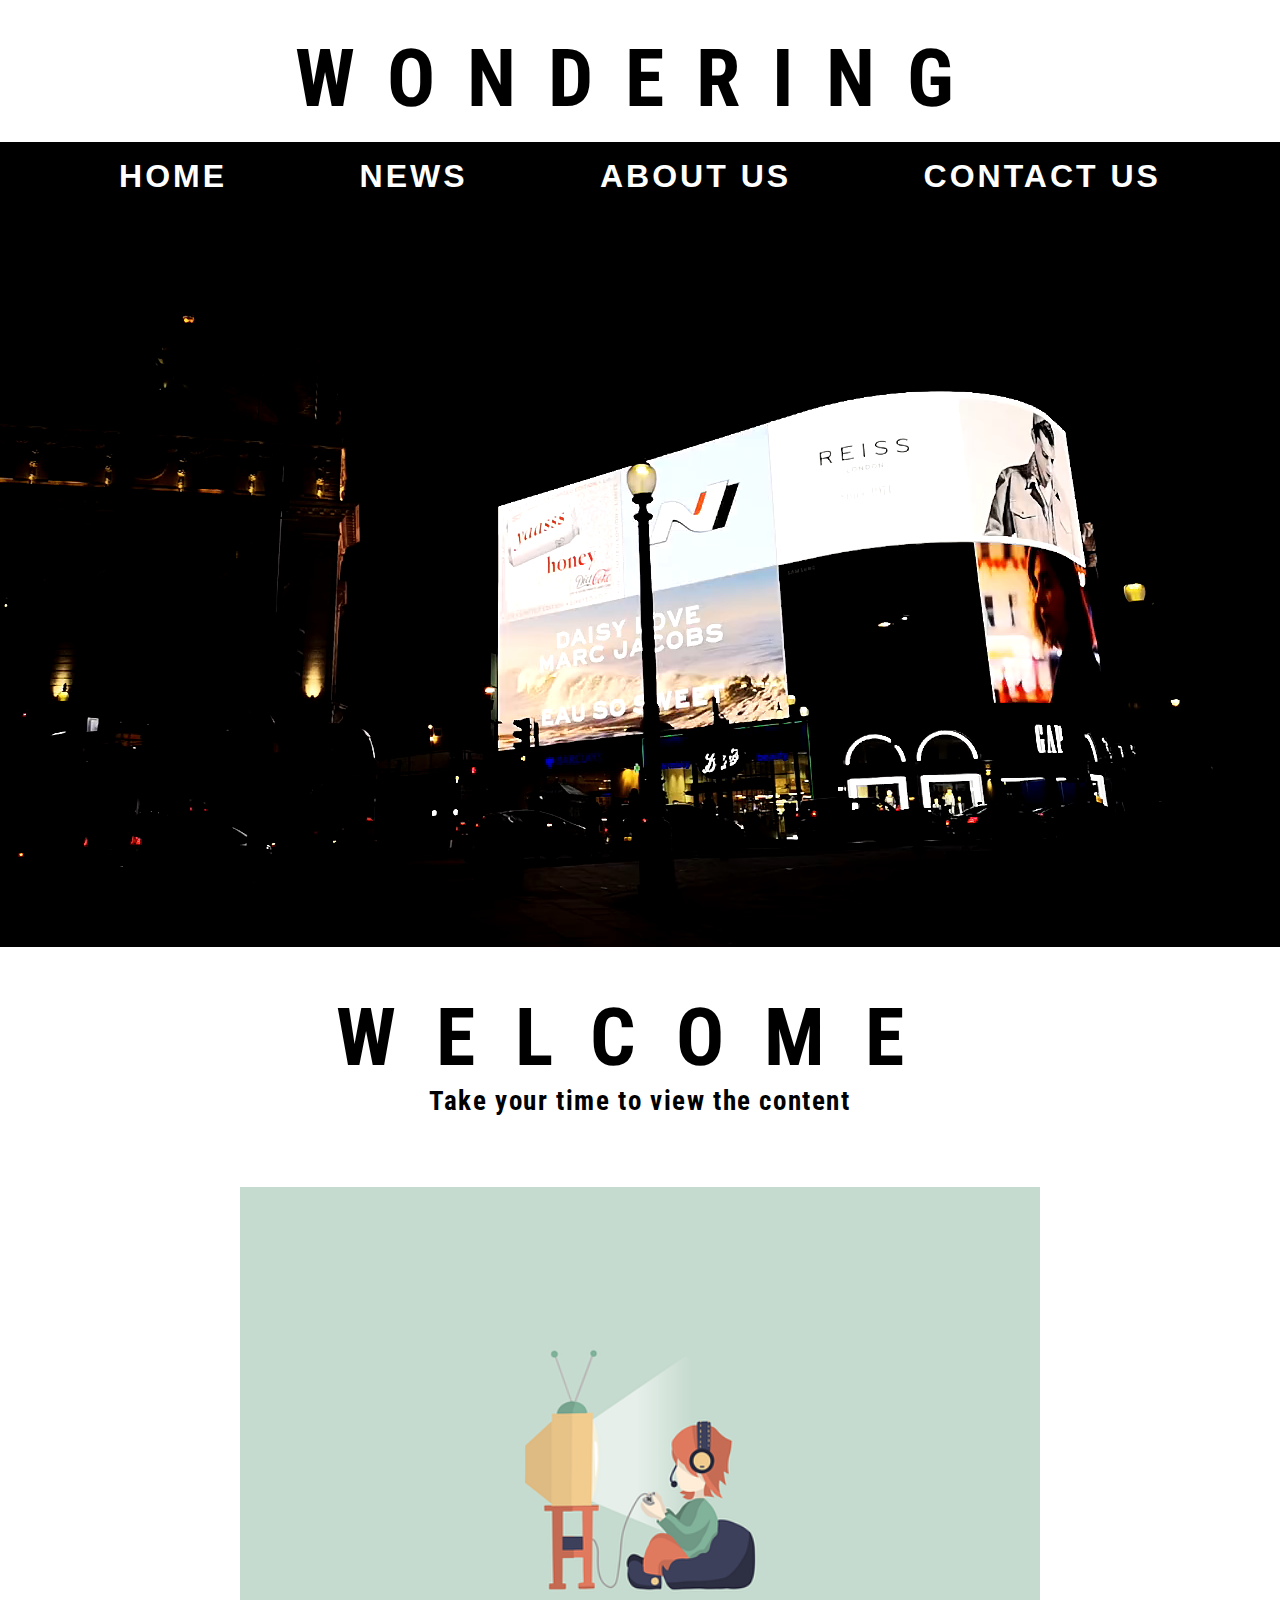
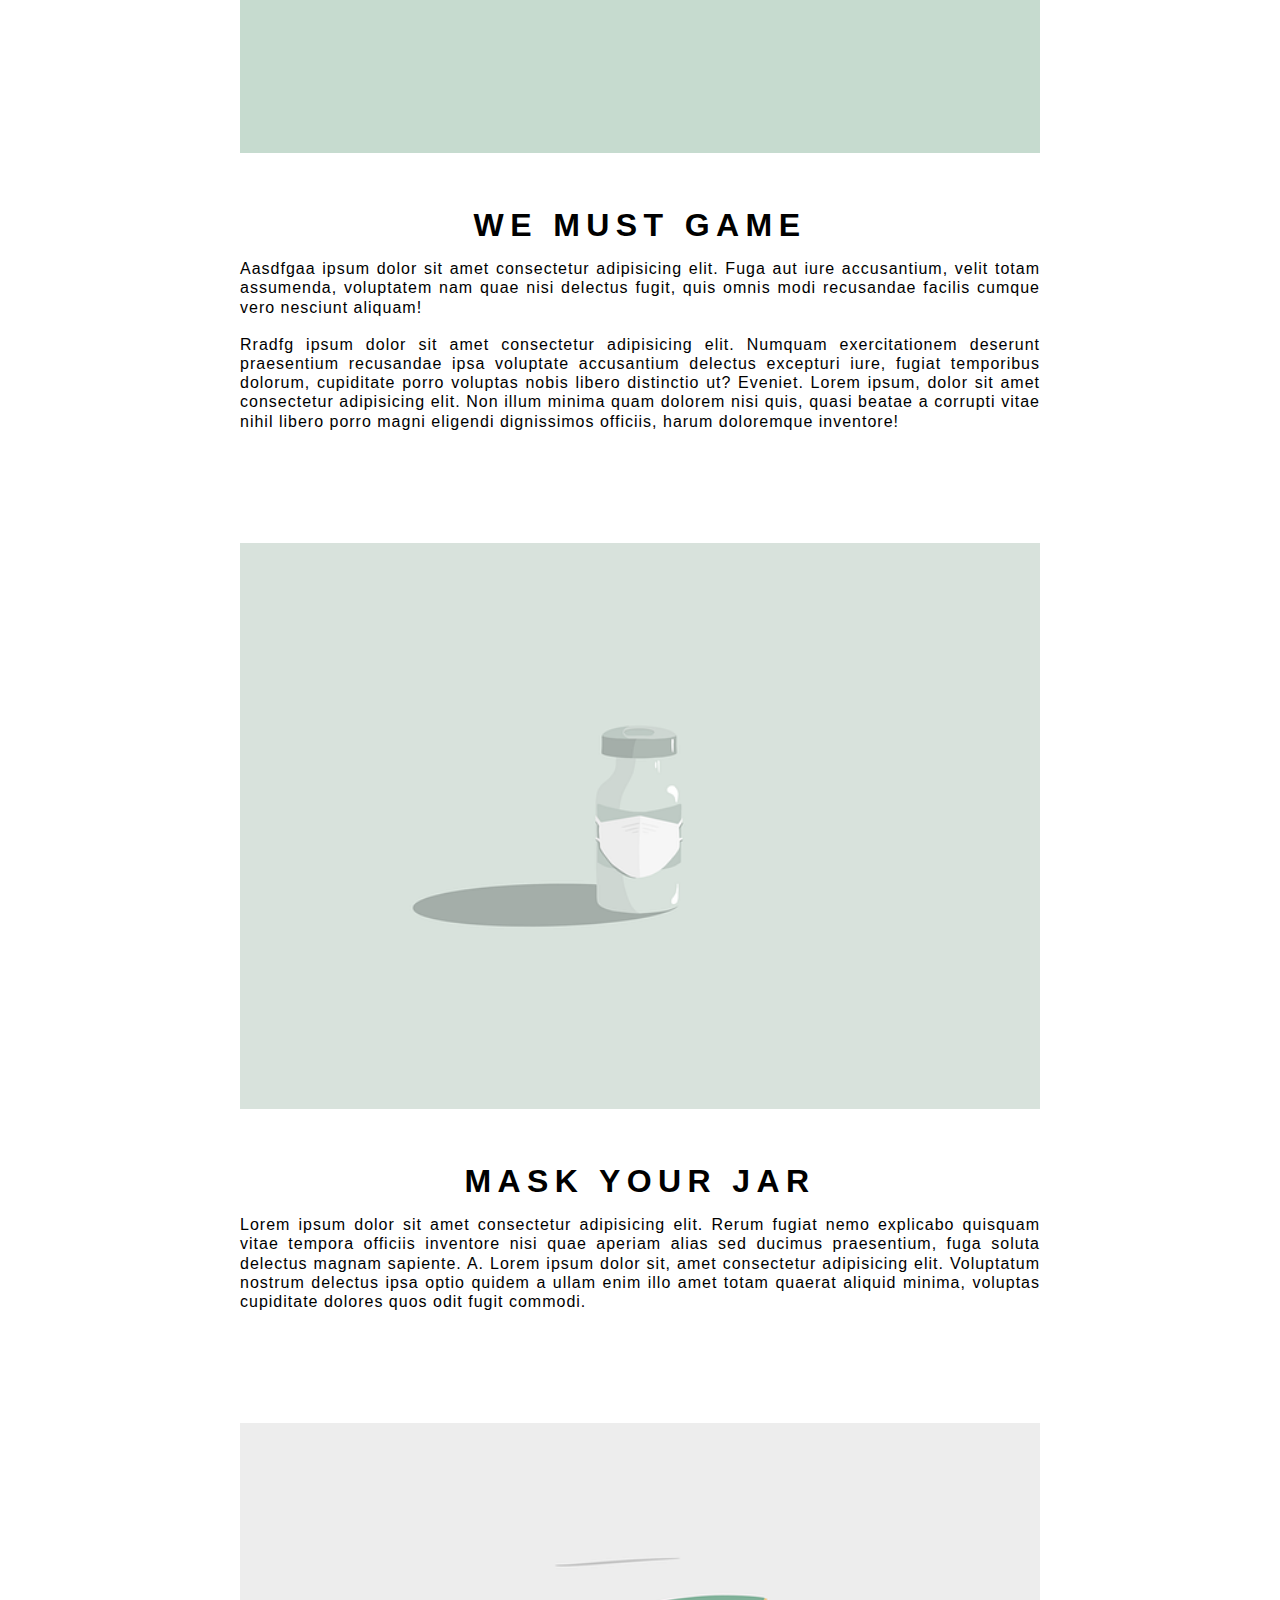
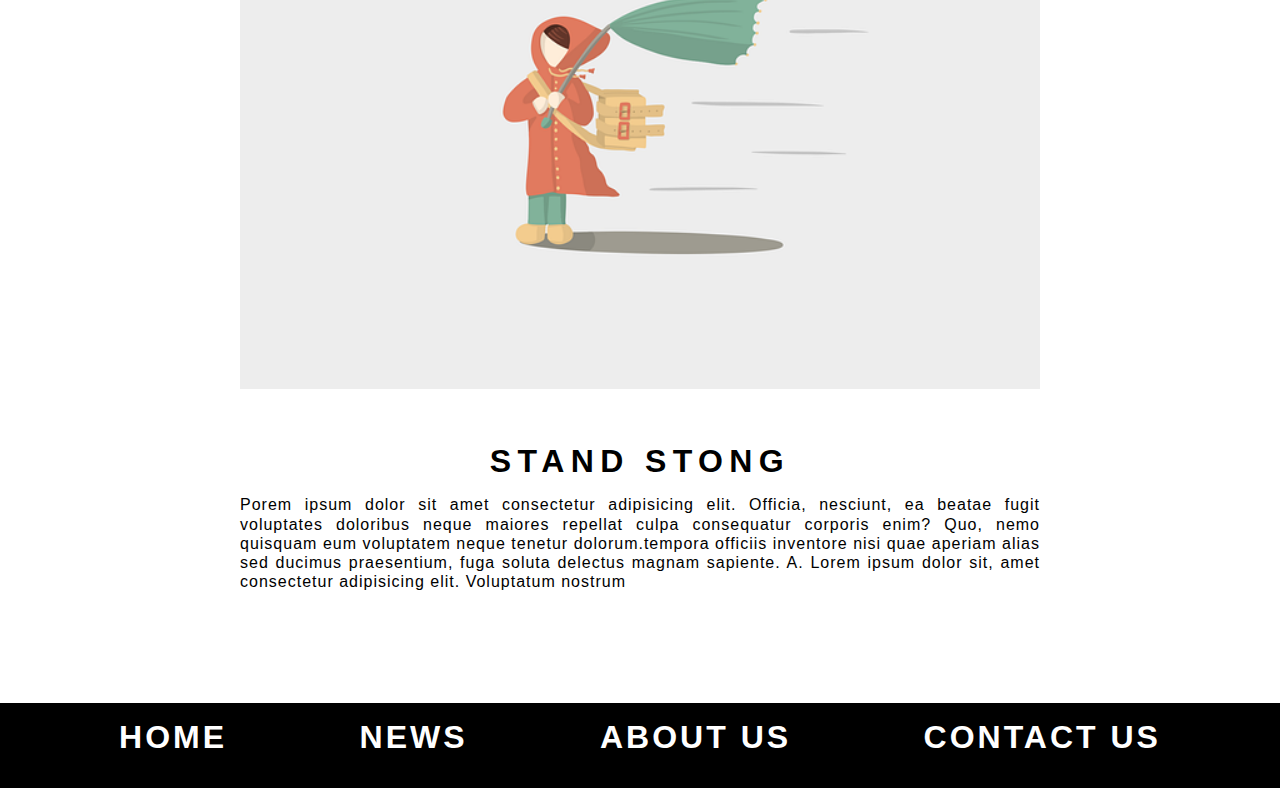
<file: html/index.html>
<!DOCTYPE html>
<html lang="en">
<head>
    <meta charset="UTF-8">
    <meta http-equiv="X-UA-Compatible" content="IE=edge">
    <meta name="viewport" content="width=device-width, initial-scale=1.0">
    <link rel="stylesheet" href="/css/main.css">
    <link href="https://fonts.googleapis.com/css2?family=Roboto+Condensed:wght@300;700&display=swap" rel="stylesheet">    <title>CSS Testing</title>
</head>
<body>
    
    <header>
        <h1>WONDERING</h1>
        <nav>
            <ul>
                <li><a href="/html/index.html">Home</a></li>
                <li><a href="/html/news.html">News</a></li>
                <li><a href="/html/aboutus.html">About Us</a></li>
                <li><a href="/html/contactus.html">Contact US</a></li>
            </ul>
        </nav>
    </header>

    <div class="loop-video">
        <video src="/assests/videos/video.mp4" autoplay loop preload></video>
    </div>
    
    <hgroup>
        <h2>Welcome</h2>
        <h3>Take your time to view the content</h3>
    </hgroup>

    <main>
        <section class="index-main-content">
                <article class="index-info-card">
                    <img class="index-card-img" src="/assests/images/gamer-6022003_640.png" alt="">

                    <h2>We Must Game</h2>

                    <p>
                        Aasdfgaa ipsum dolor sit amet consectetur adipisicing elit. Fuga aut iure accusantium, velit totam assumenda, voluptatem nam quae nisi delectus fugit, quis omnis modi recusandae facilis cumque vero nesciunt aliquam!
                    </p>
                    <br>
                    <p>
                        Rradfg ipsum dolor sit amet consectetur adipisicing elit. Numquam exercitationem deserunt praesentium recusandae ipsa voluptate accusantium delectus excepturi iure, fugiat temporibus dolorum, cupiditate porro voluptas nobis libero distinctio ut? Eveniet.
                        Lorem ipsum, dolor sit amet consectetur adipisicing elit. Non illum minima quam dolorem nisi quis, quasi beatae a corrupti vitae nihil libero porro magni eligendi dignissimos officiis, harum doloremque inventore!
                    </p>
                </article>
                <article class="index-info-card">
                    <img class="index-card-img" src="/assests/images/mask-5932015_640.png" alt="">
                    <h2>Mask Your Jar</h2>
                    <p>
                        Lorem ipsum dolor sit amet consectetur adipisicing elit. Rerum fugiat nemo explicabo quisquam vitae tempora officiis inventore nisi quae aperiam alias sed ducimus praesentium, fuga soluta delectus magnam sapiente. A. Lorem ipsum dolor sit, amet consectetur adipisicing elit. Voluptatum nostrum delectus ipsa optio quidem a ullam enim illo amet totam quaerat aliquid minima, voluptas cupiditate dolores quos odit fugit commodi.
                    </p>
                </article>
                <article class="index-info-card">
                    <img class="index-card-img" src="/assests/images/windy-5940755_640.png" alt="">
                    <h2>Stand Stong</h2>
                    <p>
                        Porem ipsum dolor sit amet consectetur adipisicing elit. Officia, nesciunt, ea beatae fugit voluptates doloribus neque maiores repellat culpa consequatur corporis enim? Quo, nemo quisquam eum voluptatem neque tenetur dolorum.tempora officiis inventore nisi quae aperiam alias sed ducimus praesentium, fuga soluta delectus magnam sapiente. A. Lorem ipsum dolor sit, amet consectetur adipisicing elit. Voluptatum nostrum
                    </p>
                </article>
        </section>
    </main>

    <footer>
        <nav>
            <ul>
                <li><a href="/html/index.html">Home</a></li>
                <li><a href="/html/news.html">News</a></li>
                <li><a href="/html/aboutus.html">About Us</a></li>
                <li><a href="/html/contactus.html">Contact US</a></li>
            </ul>
        </nav>
    </footer>
    <!-- <img src="//unsplash.it/300/500" alt=""> -->

</body>
</html>
</file>
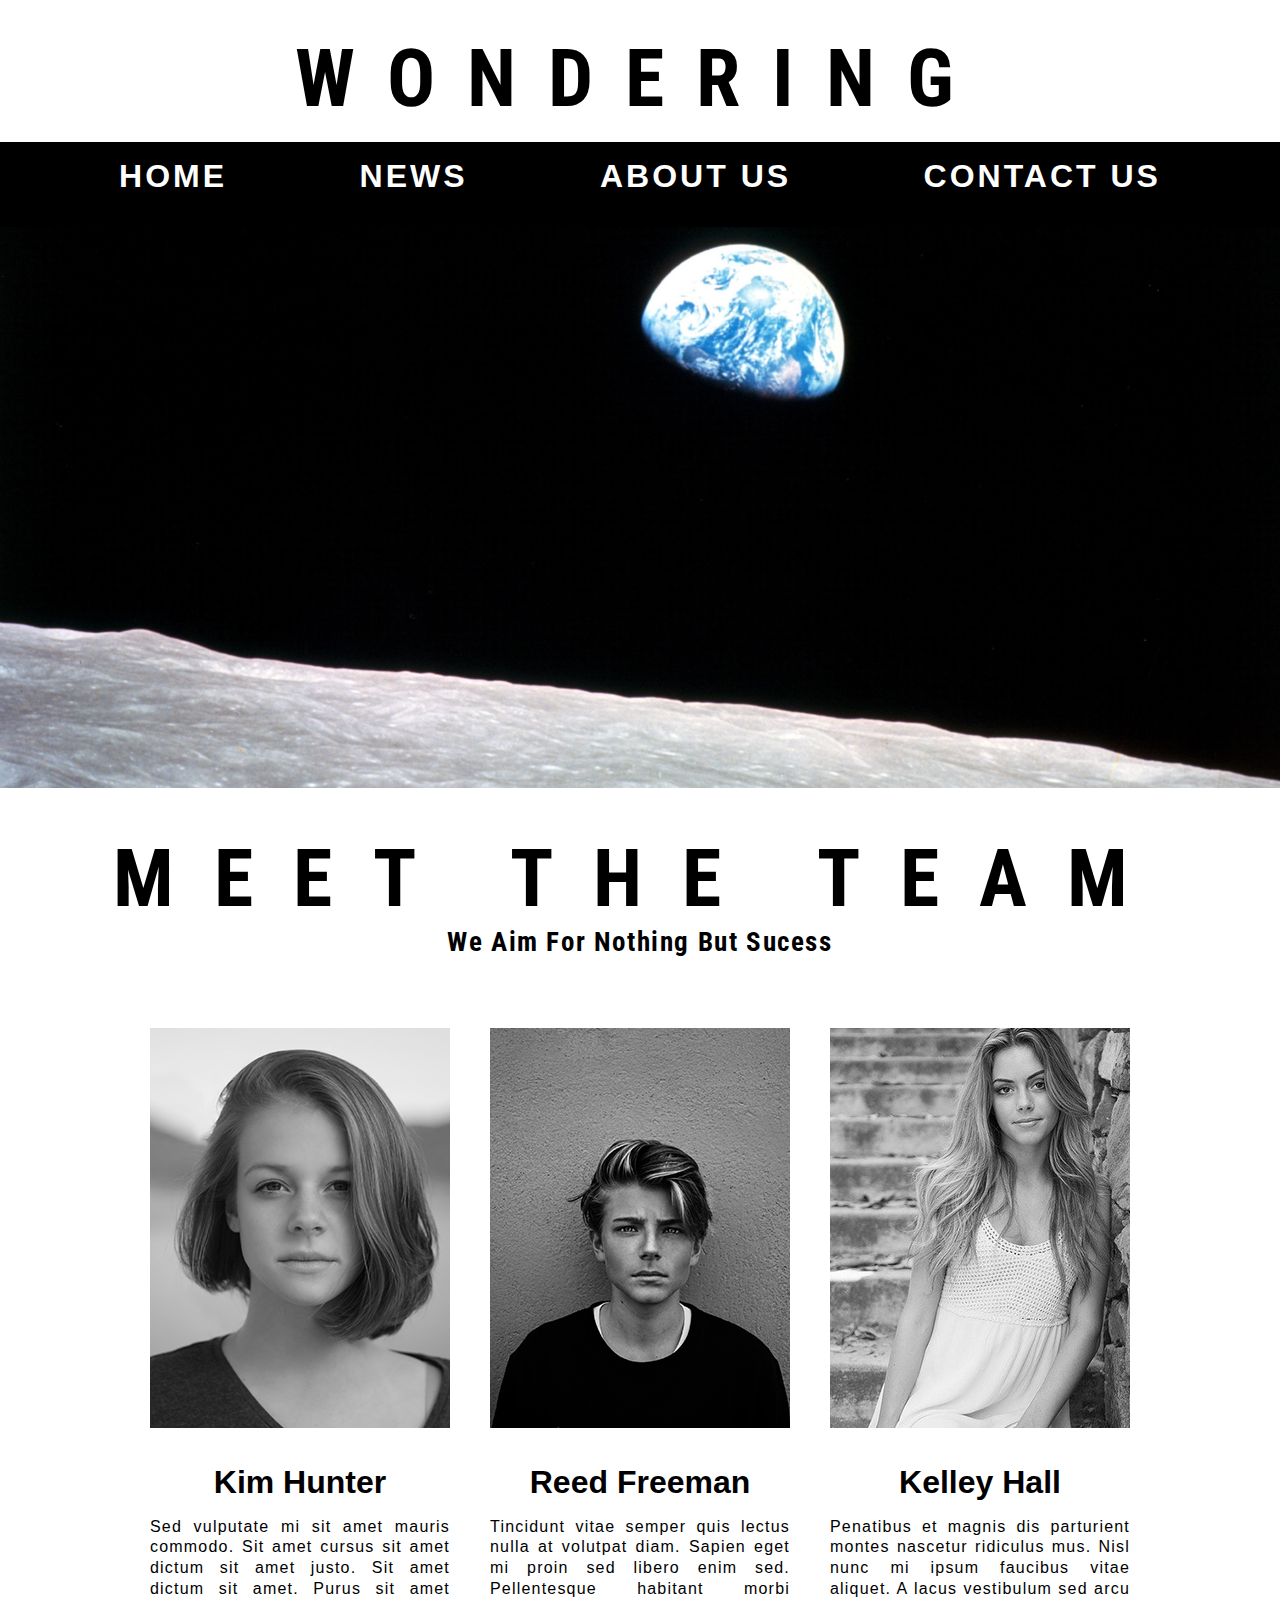
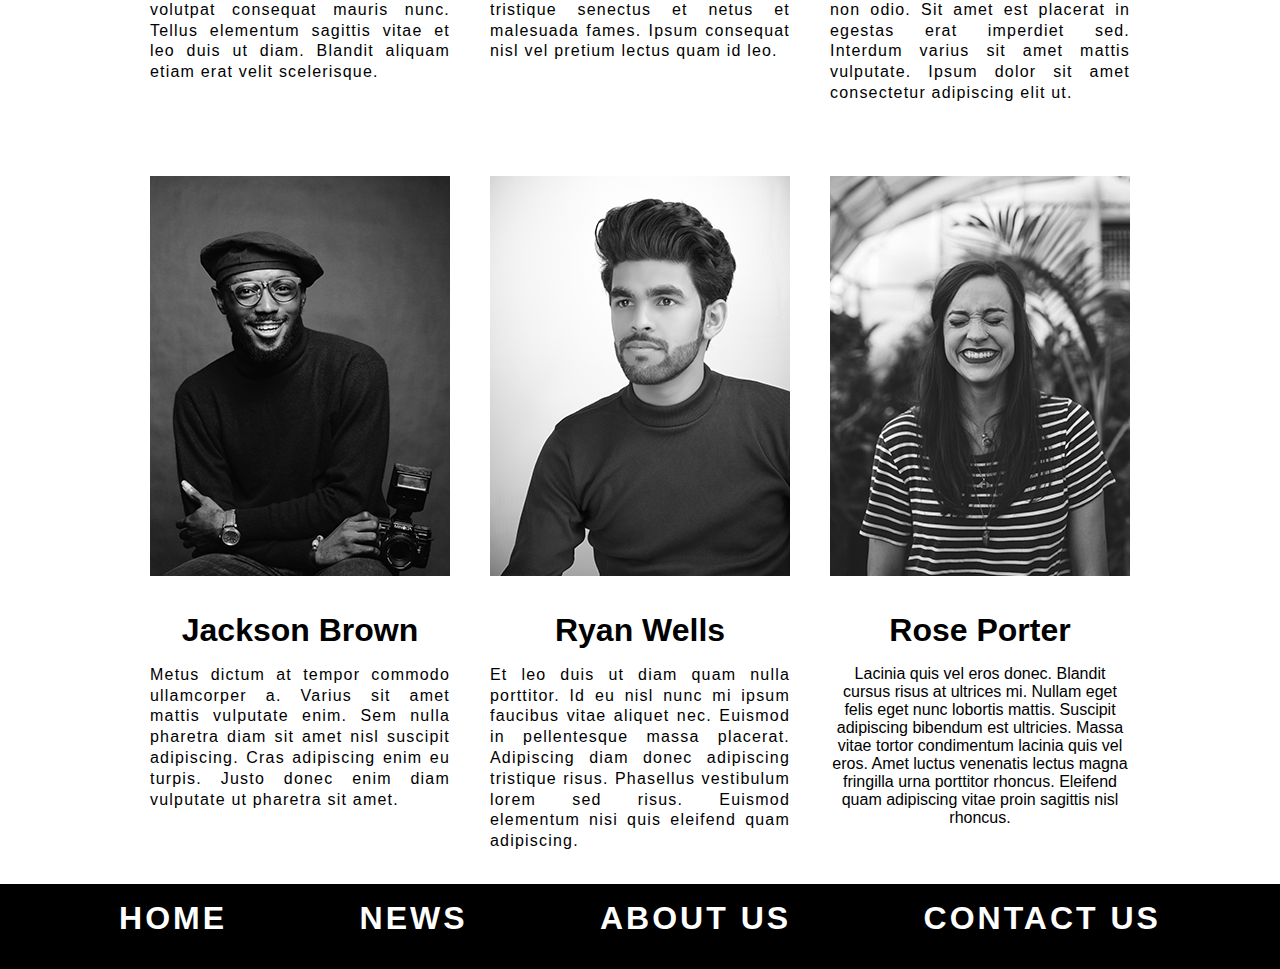
<file: html/aboutus.html>
<!DOCTYPE html>
<html lang="en">
<head>
    <meta charset="UTF-8">
    <meta http-equiv="X-UA-Compatible" content="IE=edge">
    <meta name="viewport" content="width=device-width, initial-scale=1.0">
    <link rel="stylesheet" href="/css/main.css">
    <link href="https://fonts.googleapis.com/css2?family=Roboto+Condensed:wght@300;700&display=swap" rel="stylesheet">    <title>CSS Testing</title>
</head>
<body>
    
    <header>
        <h1>WONDERING</h1>
        <nav>
            <ul>
                <li><a href="/html/index.html">Home</a></li>
                <li><a href="/html/news.html">News</a></li>
                <li><a href="/html/aboutus.html">About Us</a></li>
                <li><a href="/html/contactus.html">Contact US</a></li>
            </ul>
        </nav>
    </header>

    <div>
        <img src="/assests/images/earthFromSpace-02.png" alt="">
    </div>
    <hgroup>
        <h2>Meet The Team</h2>
        <h3>We Aim For Nothing But Sucess</h3>
    </hgroup>

    <main>
        <section class="aboutUs-content">
            <article class="people-detail">
                <img src="/assests/images/Protrait Images/protrait-1.png" alt="">
                <h2 class="person-img">Kim Hunter</h2>
                <p>
                    Sed vulputate mi sit amet mauris commodo. Sit amet cursus sit amet dictum sit amet justo. Sit amet dictum sit amet. Purus sit amet volutpat consequat mauris nunc. Tellus elementum sagittis vitae et leo duis ut diam. Blandit aliquam etiam erat velit scelerisque. 
                </p>
            </article>
            <article class="people-detail">
                <img class="person-img" src="/assests/images/Protrait Images/protrait-2.png" alt="">
                <h2>Reed Freeman</h2>
                <p>
                    Tincidunt vitae semper quis lectus nulla at volutpat diam. Sapien eget mi proin sed libero enim sed. Pellentesque habitant morbi tristique senectus et netus et malesuada fames. Ipsum consequat nisl vel pretium lectus quam id leo. 
                </p>
            </article>
            <article class="people-detail">
                <img class="person-img" src="/assests/images/Protrait Images/protrait-3.png" alt="">
                <h2>Kelley Hall</h2>
                <p>
                    Penatibus et magnis dis parturient montes nascetur ridiculus mus. Nisl nunc mi ipsum faucibus vitae aliquet. A lacus vestibulum sed arcu non odio. Sit amet est placerat in egestas erat imperdiet sed. Interdum varius sit amet mattis vulputate. Ipsum dolor sit amet consectetur adipiscing elit ut.
                </p>
            </article>
            <article class="people-detail">
                <img class="person-img" src="/assests/images/Protrait Images/protrait-4.png" alt="">
                <h2>Jackson Brown</h2>
                <p>
                    Metus dictum at tempor commodo ullamcorper a. Varius sit amet mattis vulputate enim. Sem nulla pharetra diam sit amet nisl suscipit adipiscing. Cras adipiscing enim eu turpis. Justo donec enim diam vulputate ut pharetra sit amet. 
            </article>
            <article class="people-detail">
                <img class="person-img" src="/assests/images/Protrait Images/protrait-5.png" alt="">
                <h2>Ryan Wells</h2>
                <p>
                    Et leo duis ut diam quam nulla porttitor. Id eu nisl nunc mi ipsum faucibus vitae aliquet nec. Euismod in pellentesque massa placerat. Adipiscing diam donec adipiscing tristique risus. Phasellus vestibulum lorem sed risus. Euismod elementum nisi quis eleifend quam adipiscing. 
                </p>
            </article>
            <article class="people-detail">
                <img class="person-img" src="/assests/images/Protrait Images/protrait-6.png" alt="">
                <h2>Rose Porter</h2>
                Lacinia quis vel eros donec. Blandit cursus risus at ultrices mi. Nullam eget felis eget nunc lobortis mattis. Suscipit adipiscing bibendum est ultricies. Massa vitae tortor condimentum lacinia quis vel eros. Amet luctus venenatis lectus magna fringilla urna porttitor rhoncus. Eleifend quam adipiscing vitae proin sagittis nisl rhoncus.
            </article>
        </section>
    </main>


    <footer>
        <nav>
            <ul>
                <li><a href="/html/index.html">Home</a></li>
                <li><a href="/html/news.html">News</a></li>
                <li><a href="/html/aboutus.html">About Us</a></li>
                <li><a href="/html/contactus.html">Contact US</a></li>
            </ul>
        </nav>
    </footer>
</body>
</file>
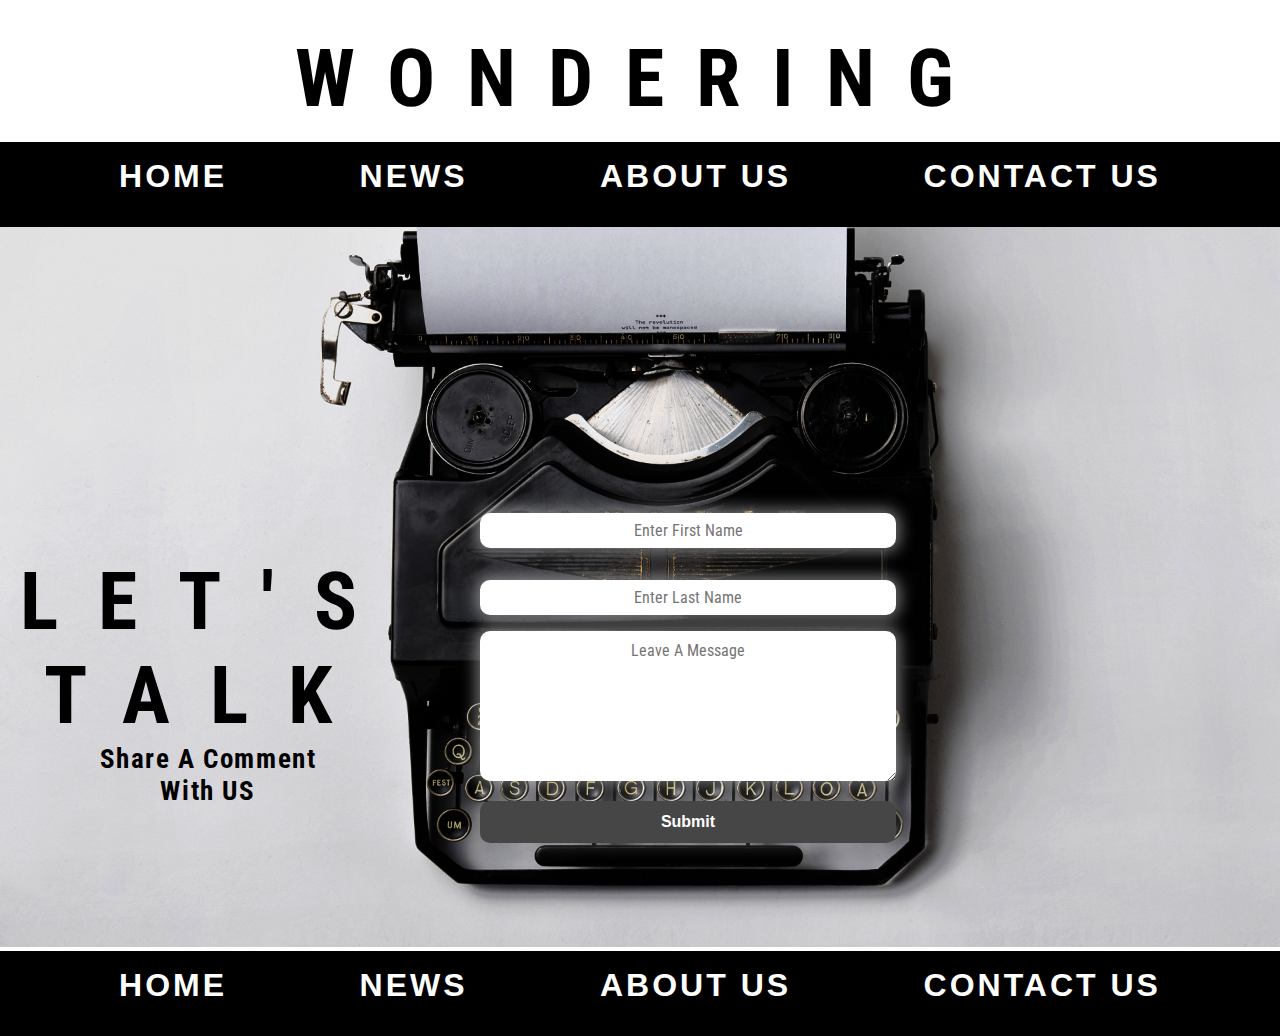
<file: html/contactus.html>
<!DOCTYPE html>
<html lang="en">
<head>
    <meta charset="UTF-8">
    <meta http-equiv="X-UA-Compatible" content="IE=edge">
    <meta name="viewport" content="width=device-width, initial-scale=1.0">
    <link rel="stylesheet" href="/css/main.css">
    <link href="https://fonts.googleapis.com/css2?family=Roboto+Condensed:wght@300;700&display=swap" rel="stylesheet">    <title>CSS Testing</title>
</head>
<body>
    
    <header>
        <h1>WONDERING</h1>
        <nav>
            <ul>
                <li><a href="/html/index.html">Home</a></li>
                <li><a href="/html/news.html">News</a></li>
                <li><a href="/html/aboutus.html">About Us</a></li>
                <li><a href="/html/contactus.html">Contact US</a></li>
            </ul>
        </nav>
    </header>

    <div>
        <img class="form-img" src="/assests/images/form-bg-pic.png" alt="">
    </div>
    
    <section class="comment-form">
        <hgroup class="let-talk">
            <h2>Let's Talk</h2>
            <h3>Share A Comment <br> With US</h3>
        </hgroup>

        <form action="">
            <!-- <label for="firstName">Frist Name</label> -->
            <input type="text" placeholder="Enter First Name">
            <!-- <label for="lastName">Last Name</label> -->
            <input type="text" placeholder="Enter Last Name">
            <!-- <label for="message">Message</label> -->
            <textarea name="" id="" cols="30" rows="5" placeholder="Leave A Message"></textarea>
            <button type="submit">Submit</button>
        </form>
    </section>

    <footer>
        <nav>
            <ul>
                <li><a href="/html/index.html">Home</a></li>
                <li><a href="/html/news.html">News</a></li>
                <li><a href="/html/aboutus.html">About Us</a></li>
                <li><a href="/html/contactus.html">Contact US</a></li>
            </ul>
        </nav>
    </footer>


<body>
</file>
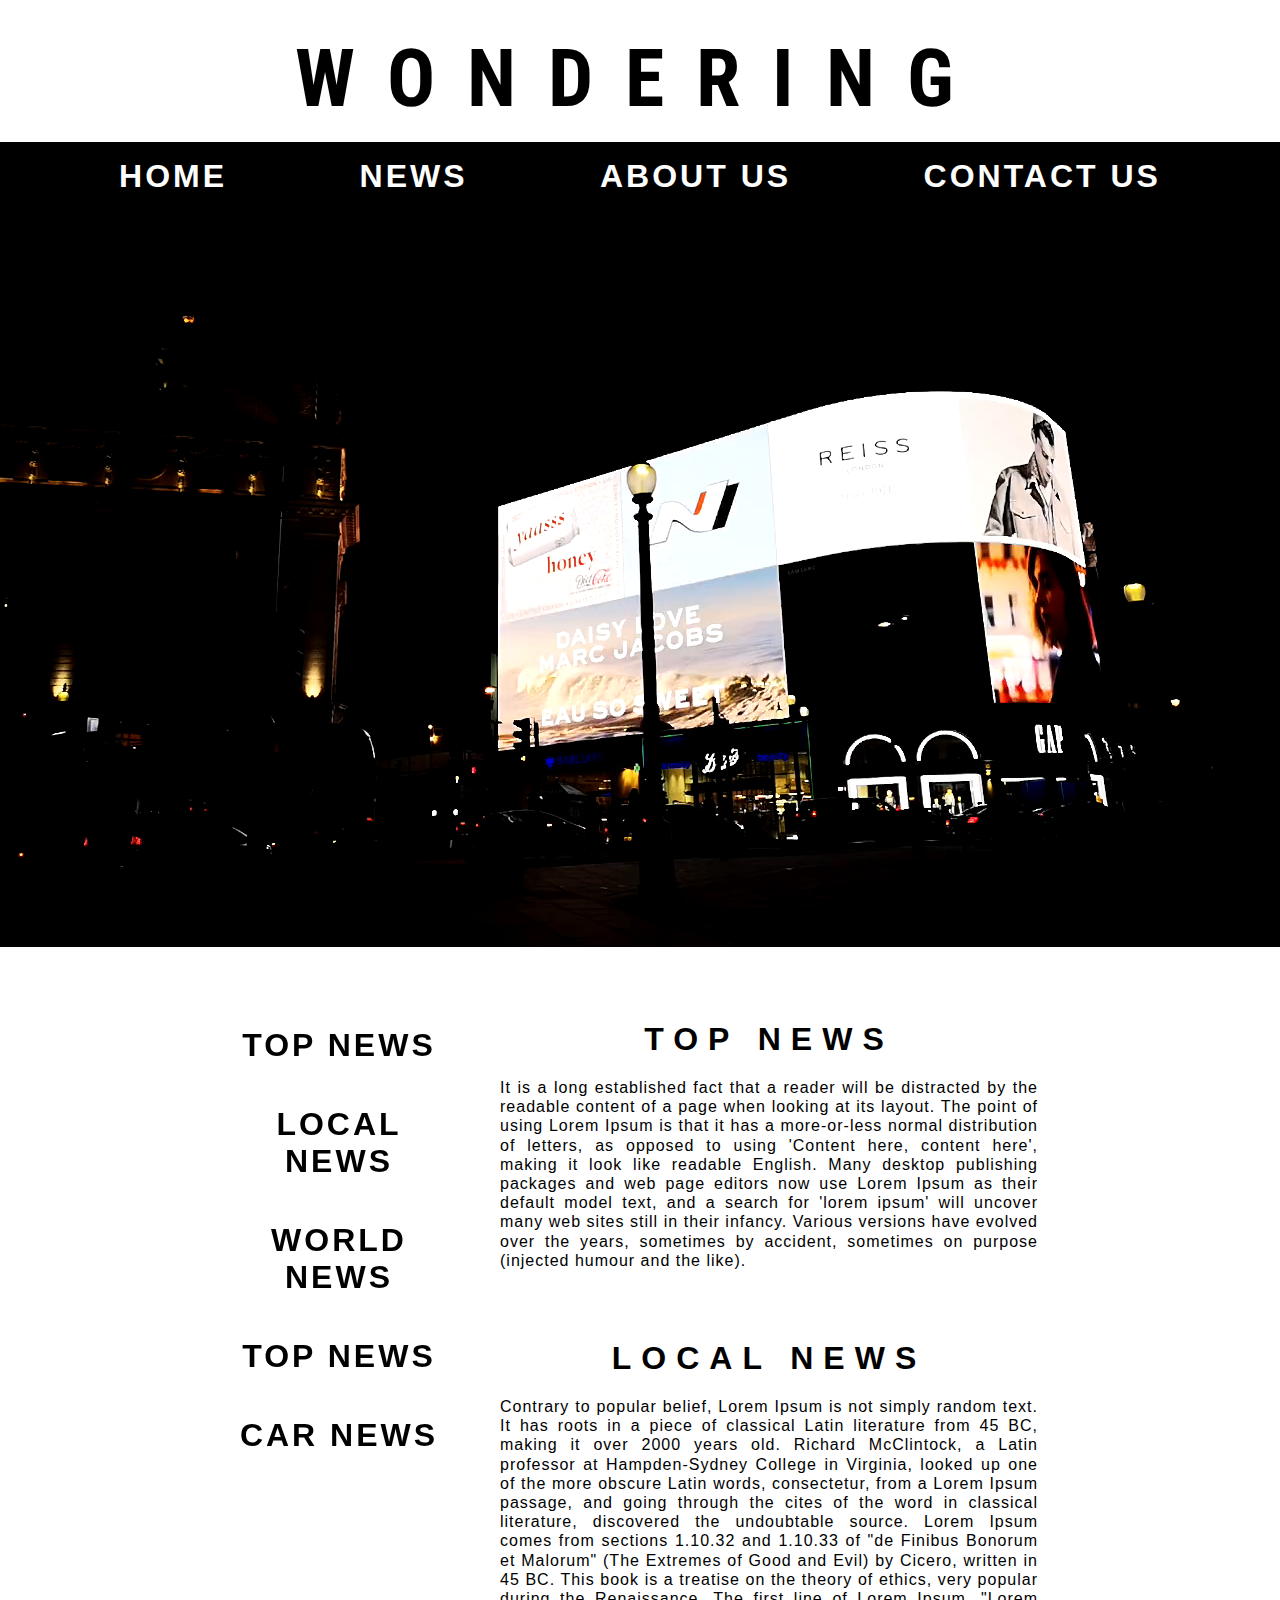
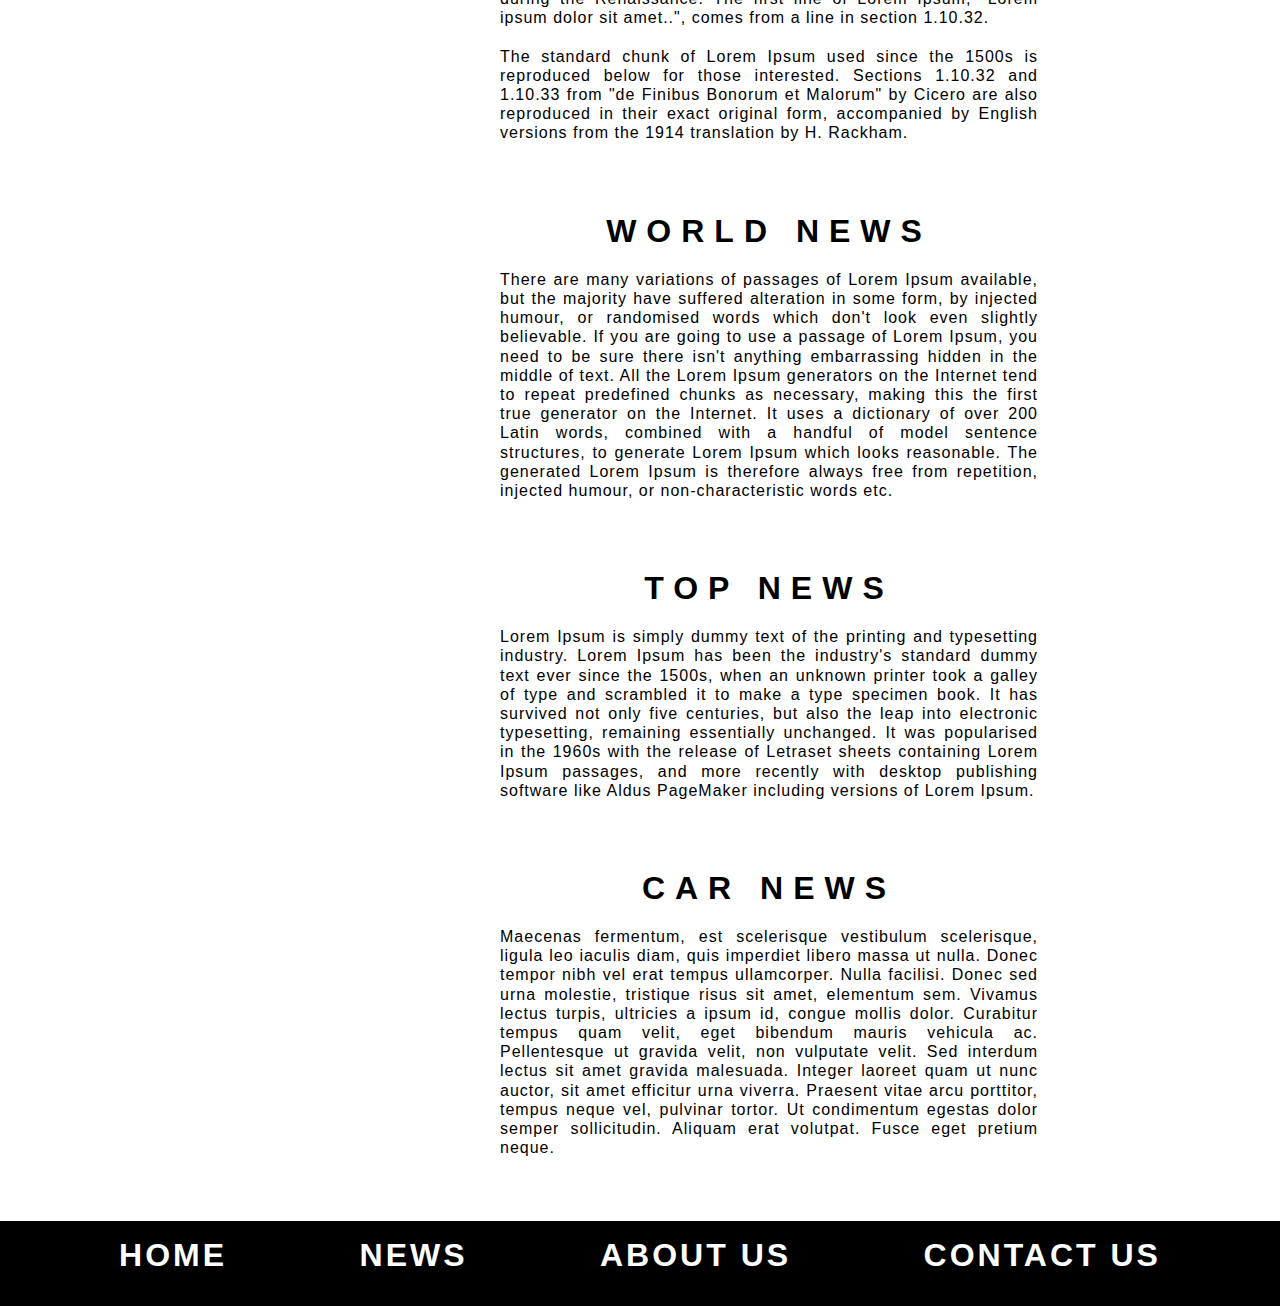
<file: html/news.html>
<!DOCTYPE html>
<html lang="en">
<head>
    <meta charset="UTF-8">
    <meta http-equiv="X-UA-Compatible" content="IE=edge">
    <meta name="viewport" content="width=device-width, initial-scale=1.0">
    <link rel="stylesheet" href="/css/main.css">
    <link href="https://fonts.googleapis.com/css2?family=Roboto+Condensed:wght@300;700&display=swap" rel="stylesheet">    <title>CSS Testing</title>
</head>
<body>
    
    <header>
        <h1 id="top">WONDERING</h1>
        <nav>
            <ul>
                <li><a href="/html/index.html">Home</a></li>
                <li><a href="/html/news.html">News</a></li>
                <li><a href="/html/aboutus.html">About Us</a></li>
                <li><a href="/html/contactus.html">Contact US</a></li>
            </ul>
        </nav>
    </header>

    <div class="loop-video">
        <video src="/assests/videos/video.mp4" autoplay loop preload></video>
    </div>
<!--     
    <hgroup>
        <h2>Welcome</h2>
        <h3>Take your time to view the content</h3>
    </hgroup> -->

    <Main>
        <aside class="side-content">
            <ul class="side-links">
                <li class="div1"><a href="#topNews">Top News</a></li>
                <li class="div2"><a href="#localNews">Local News</a></li>
                <li class="div3"><a href="#worldNews">World News</a></li>
                <li class="div4"><a href="#topNews">Top News</a></li>
                <li class="div5"><a href="#carNews">Car News</a></li>
            </ul>
        </aside>

        <section class="news-content">
            <article class="news-doc">
                <a href="#top"><h2 id="topNews">TOP NEWS</h2></a>
                <p>
                    It is a long established fact that a reader will be distracted by the readable content of a page when looking at its layout. The point of using Lorem Ipsum is that it has a more-or-less normal distribution of letters, as opposed to using 'Content here, content here', making it look like readable English. Many desktop publishing packages and web page editors now use Lorem Ipsum as their default model text, and a search for 'lorem ipsum' will uncover many web sites still in their infancy. Various versions have evolved over the years, sometimes by accident, sometimes on purpose (injected humour and the like).
                </p>
            </article>
            <article class="news-doc">
                <a href="#top"><h2 id="localNews">Local News</h2></a>
                <p>
                    Contrary to popular belief, Lorem Ipsum is not simply random text. It has roots in a piece of classical Latin literature from 45 BC, making it over 2000 years old. Richard McClintock, a Latin professor at Hampden-Sydney College in Virginia, looked up one of the more obscure Latin words, consectetur, from a Lorem Ipsum passage, and going through the cites of the word in classical literature, discovered the undoubtable source. Lorem Ipsum comes from sections 1.10.32 and 1.10.33 of "de Finibus Bonorum et Malorum" (The Extremes of Good and Evil) by Cicero, written in 45 BC. This book is a treatise on the theory of ethics, very popular during the Renaissance. The first line of Lorem Ipsum, "Lorem ipsum dolor sit amet..", comes from a line in section 1.10.32.
                    <br><br>
                    The standard chunk of Lorem Ipsum used since the 1500s is reproduced below for those interested. Sections 1.10.32 and 1.10.33 from "de Finibus Bonorum et Malorum" by Cicero are also reproduced in their exact original form, accompanied by English versions from the 1914 translation by H. Rackham.
                </p>
            </article>
            <article class="news-doc">
                <a href="#top"><h2 id="worldNews">World News</h2></a>
                <p>
                    There are many variations of passages of Lorem Ipsum available, but the majority have suffered alteration in some form, by injected humour, or randomised words which don't look even slightly believable. If you are going to use a passage of Lorem Ipsum, you need to be sure there isn't anything embarrassing hidden in the middle of text. All the Lorem Ipsum generators on the Internet tend to repeat predefined chunks as necessary, making this the first true generator on the Internet. It uses a dictionary of over 200 Latin words, combined with a handful of model sentence structures, to generate Lorem Ipsum which looks reasonable. The generated Lorem Ipsum is therefore always free from repetition, injected humour, or non-characteristic words etc.
                </p>
            </article>
            <article class="news-doc">
                <a href="#top"><h2 id="topNews">Top News</h2></a>
                <p>
                    Lorem Ipsum is simply dummy text of the printing and typesetting industry. Lorem Ipsum has been the industry's standard dummy text ever since the 1500s, when an unknown printer took a galley of type and scrambled it to make a type specimen book. It has survived not only five centuries, but also the leap into electronic typesetting, remaining essentially unchanged. It was popularised in the 1960s with the release of Letraset sheets containing Lorem Ipsum passages, and more recently with desktop publishing software like Aldus PageMaker including versions of Lorem Ipsum.
                </p>
            </article>
            <article class="news-doc">
                <a href="#top"><h2 id="carNews">Car News</h2></a>
                <p>
                    Maecenas fermentum, est scelerisque vestibulum scelerisque, ligula leo iaculis diam, quis imperdiet libero massa ut nulla. Donec tempor nibh vel erat tempus ullamcorper. Nulla facilisi. Donec sed urna molestie, tristique risus sit amet, elementum sem. Vivamus lectus turpis, ultricies a ipsum id, congue mollis dolor. Curabitur tempus quam velit, eget bibendum mauris vehicula ac. Pellentesque ut gravida velit, non vulputate velit. Sed interdum lectus sit amet gravida malesuada. Integer laoreet quam ut nunc auctor, sit amet efficitur urna viverra. Praesent vitae arcu porttitor, tempus neque vel, pulvinar tortor. Ut condimentum egestas dolor semper sollicitudin. Aliquam erat volutpat. Fusce eget pretium neque.
                </p>
            </article>
        </section>
    </Main>


    <footer>
        <nav>
            <ul>
                <li><a href="/html/index.html">Home</a></li>
                <li><a href="/html/news.html">News</a></li>
                <li><a href="/html/aboutus.html">About Us</a></li>
                <li><a href="/html/contactus.html">Contact US</a></li>
            </ul>
        </nav>
    </footer>

</body>
</file>
<file: css/main.css>
/* 
    Gobal Styling
*/

* {
    margin: 0;
    padding: 0;
    box-sizing: border-box;
    font-family: Arial, Helvetica, sans-serif;
    font-size: 16px;
    text-align: center;
    width: 100%;     
}


/* 
    Header Styling
*/

h1 {
    font-family: 'Roboto Condensed', sans-serif;
    font-weight: bold;
    font-size: 3rem;
    letter-spacing: .5rem;
}

header {
    padding-top: 2rem;
    box-sizing: border-box;
    width: 100vw;
}

header h1 {
    padding-bottom: 1rem;
    box-sizing: border-box;
}

/* 
    Navigation Styling
*/

nav ul {
    list-style: none;
    margin: 0;
    padding: .9rem 0;
    background: black;
}

nav li {
    display: inline;
    padding: 1rem 0;
}

nav a {
    text-decoration: none;    margin: 0;
    padding: 1rem .8rem;
    color: white;      
    transition: 1s background-color;
}

/* nav a:hover, nav a:focus  {
    background-color: rgb(255, 255, 255);
    color: black;
    font-weight: bold;
    border-radius: 0rem 0rem .8rem .8rem;
    letter-spacing: 2px;
} */

/* 
    Looping video
*/

.loop-video video {
    width: 100vw;
}

hgroup {
    margin: 20px auto;
    text-align: center;
}

hgroup h2 {
    font-size: 2rem;
    text-transform: uppercase;
    font-family: 'Roboto Condensed', sans-serif;
    font-weight: bold;
    letter-spacing: 1rem;
}

hgroup h3 {
    font-family: 'Roboto Condensed', sans-serif;
    letter-spacing: .1rem;
}

/* 
    Index Content Styling
*/
.index-main-content {
    display: flex;
    flex-direction: column;
    justify-content: center;
    padding: 0 30px;
    box-sizing: border-box;
    width: 100vw;
    
}

.index-info-card {
    width: auto;
    margin-bottom: 2rem;
}

.index-info-card p, h2 {
    width: auto;
}

.index-info-card h2 {
    font-family: Arial, Helvetica, sans-serif;
    font-size: 1.5rem;
    font-weight: bold;
    text-transform: uppercase;
    letter-spacing: .2rem;
    margin: 30px 0 15px;
}

.index-info-card p {
    text-align: justify;
    line-height: 1.2rem;
    letter-spacing: 1px;
}

/* 
    Footer Styling
*/

footer {
    background: black;
}


/* 
    News Page Styling
*/

.side-links{
    display: grid;
    grid-template-columns: repeat(2, 1fr );
    grid-template-rows: repeat(3, 1fr);
    gap: 10px;
    padding: 30px 20px;
    box-sizing: border-box;
}

.div1 { grid-area: 1 / 1 / 2 / 2; }
.div2 { grid-area: 1 / 2 / 2 / 3; }
.div3 { grid-area: 2 / 1 / 3 / 2; }
.div4 { grid-area: 2 / 2 / 3 / 3; }
.div5 { grid-area: 3 / 1 / 4 / 3; }

.side-links li {
    list-style-type: none;
    
}

a {
    text-decoration: none;
    color: black;
    font-size: 1.3rem;
    font-weight: bold;
    text-transform: uppercase;
    letter-spacing: 1px;
}

.news-content {
    padding: 0rem 2rem 4rem
}

.news-doc h2 {
    font-size: 1.5rem;
    letter-spacing: .3rem;
    text-transform: uppercase;
    margin: 40px 0 20px;
}

.news-doc p {
    text-align: justify;
    line-height: 1.2rem;
    letter-spacing: 1px;
}

/* 
    About Us Page Styling
*/

.aboutUs-content {
    padding: 0rem 2rem;
    
}

.people-detail h2{
    margin: 2.5rem 0rem 1rem;
}

.people-detail p {
    text-align: justify;
    line-height: 1.2rem;
    letter-spacing: 1px;
    padding-bottom: 2rem;
}

/* 
    Contact Page styling
*/



form {
    position: relative;
    bottom: 50px;
    padding: 2rem;
}

input[type=text] {
    font-family: 'Roboto Condensed', sans-serif;
    padding: .5rem;
    margin: 1rem 0;
    border: 0;
    border-radius: 10px;
    box-shadow: 0 0 15px 4px rgba(0, 0, 0, .2);
}

textarea {
    width: 100%;
    resize: vertical;
    font-family: 'Roboto Condensed', sans-serif;
    padding: 10px;
    border-radius: 10px;
    border: 0px;
    box-shadow: 0 0 15px 4px rgba(0, 0, 0, .2);
    height: 150px;
    margin-bottom: 1rem;
}

button {
    background: black;
    color: white;
    padding: 12px 0;
    border: none;
    border-radius: 10px;
    font-weight: 600;
}

@media (min-width: 1200px) {
/* 
                        Index Page Styling
*/
/* 
    Header Styling
*/

h1 {
    font-size: 5rem;
    letter-spacing: 2rem;
}

header h1 {
    padding-bottom: 1rem;
    box-sizing: border-box;
}

/* 
    Navigation Styling
*/

nav ul {
    list-style: none;
    margin: 0;
    padding: 1rem 0 2rem;
    background: black;
    box-sizing: border-box;
}

nav li {
    display: inline;
    padding: 1rem 0;
}

nav a {
    text-decoration: none;    margin: 0;
    padding: 1rem 2rem;
    margin: 0rem 2rem;
    color: white;      
    transition: 1s background-color;
}

nav a:hover, nav a:focus  {
    background-color: rgb(255, 255, 255);
    color: black;
    font-weight: bold;
    border-radius: 0rem 0rem .8rem .8rem;
    letter-spacing: 2px;
}

/* 
    Looping video
*/

.loop-video video {
    width: 100vw;
}

/* 
    Hground Styling
*/
hgroup {
    margin: 40px auto 70px;
    text-align: center;
}

hgroup h2 {
    font-size: 5rem;
    text-transform: uppercase;
    font-family: 'Roboto Condensed', sans-serif;
    font-weight: bold;
    letter-spacing: 2.5rem;
}

hgroup h3 {
    font-family: 'Roboto Condensed', sans-serif;
    font-size: 1.7rem;
    letter-spacing: .1rem;
}

/* 
    Main Content Styling
*/
.index-main-content {
    display: flex;
    flex-direction: column;
    justify-content: center;
    margin: auto;
    padding: 0 30px;
    box-sizing: border-box;
    width: 860px;
}

.index-info-card {
    width: auto;
    margin-bottom: 7rem;
}

/* .index-info-card p, h2 {
    width: auto;
} */

.index-info-card h2 {
    font-family: Arial, Helvetica, sans-serif;
    font-size: 2rem;
    font-weight: bold;
    text-transform: uppercase;
    letter-spacing: .4rem;
    margin: 50px 0 15px;
}

/* 
                            News Page Styling
*/

main{
    width: 860px;
    margin: auto;
    display: grid;
    grid-template-columns: 30% 70%;
    grid-template-rows: repeat(1, 1fr);
    padding: 30px auto;
    box-sizing: border-box;
}

.side-links{
    margin: 30px 0 0;
    display:flex;
    flex-direction: column;
    position: sticky;
    top: 0;
}

.side-links li {
    list-style-type: none;
    margin: 1rem 0; 
}

a {
    text-decoration: none;
    color: black;
    font-size: 2rem;
    font-weight: bold;
    text-transform: uppercase;
    letter-spacing: 3px;
}

.news-content {
    padding: 0rem 2rem 4rem;
}

.news-doc h2 {
    font-size: 2rem;
    letter-spacing: 10px;
    text-transform: uppercase;
    margin: 70px 0 20px;
}

.news-doc p {
    text-align: justify;
    line-height: 1.2rem;
    letter-spacing: 1px;
}

/* 
                            About Us Page Styling
*/

.people-detail {
    width: 300px;
}

.aboutUs-content {
    width: 860px;
    display: grid;
    grid-template-columns: repeat(3, 1fr);    
    grid-template-rows: repeat(2, 1fr);
    gap: 40px;
    justify-content: center;
}


.people-detail h2{
    font-size: 2rem;
    margin: 2rem 0rem 1rem;
}

.people-detail p {
    text-align: justify;
    line-height: 1.3rem;
    letter-spacing: 1.2px;
    padding-bottom: 2rem;
}

/* 
                        Contact Page styling
*/

.form-img {
    position: relative;
    bottom: 0px;
    z-index: -1;
}

.comment-form {
    position: absolute;
    top: 80%;
    left: 35%;
    transform: translate(-50%, -50%);
    width: 960px;
    display: grid;
    grid-template-columns: repeat(2, 1fr);
}

input[type=text] {
    font-family: 'Roboto Condensed', sans-serif;
    padding: .5rem;
    margin: 1rem 0;
    border: 0;
    border-radius: 10px;
    box-shadow: 0 0 15px 4px rgba(224, 224, 224, 0.5);
}

textarea {
    width: 100%;
    resize: vertical;
    font-family: 'Roboto Condensed', sans-serif;
    padding: 10px;
    border-radius: 10px;
    border: 0px;
    box-shadow: 0 0 15px 4px rgba(224, 224, 224, 0.5);
    height: 150px;
    margin-bottom: 1rem;
}

button {
    background: rgb(70, 70, 70);
    color: white;
    padding: 12px 0;
    border: none;
    border-radius: 10px;
    font-weight: 600;
    box-shadow: 0 0 15px 4px rgba(224, 224, 224, 0.2);
}
}
</file>
